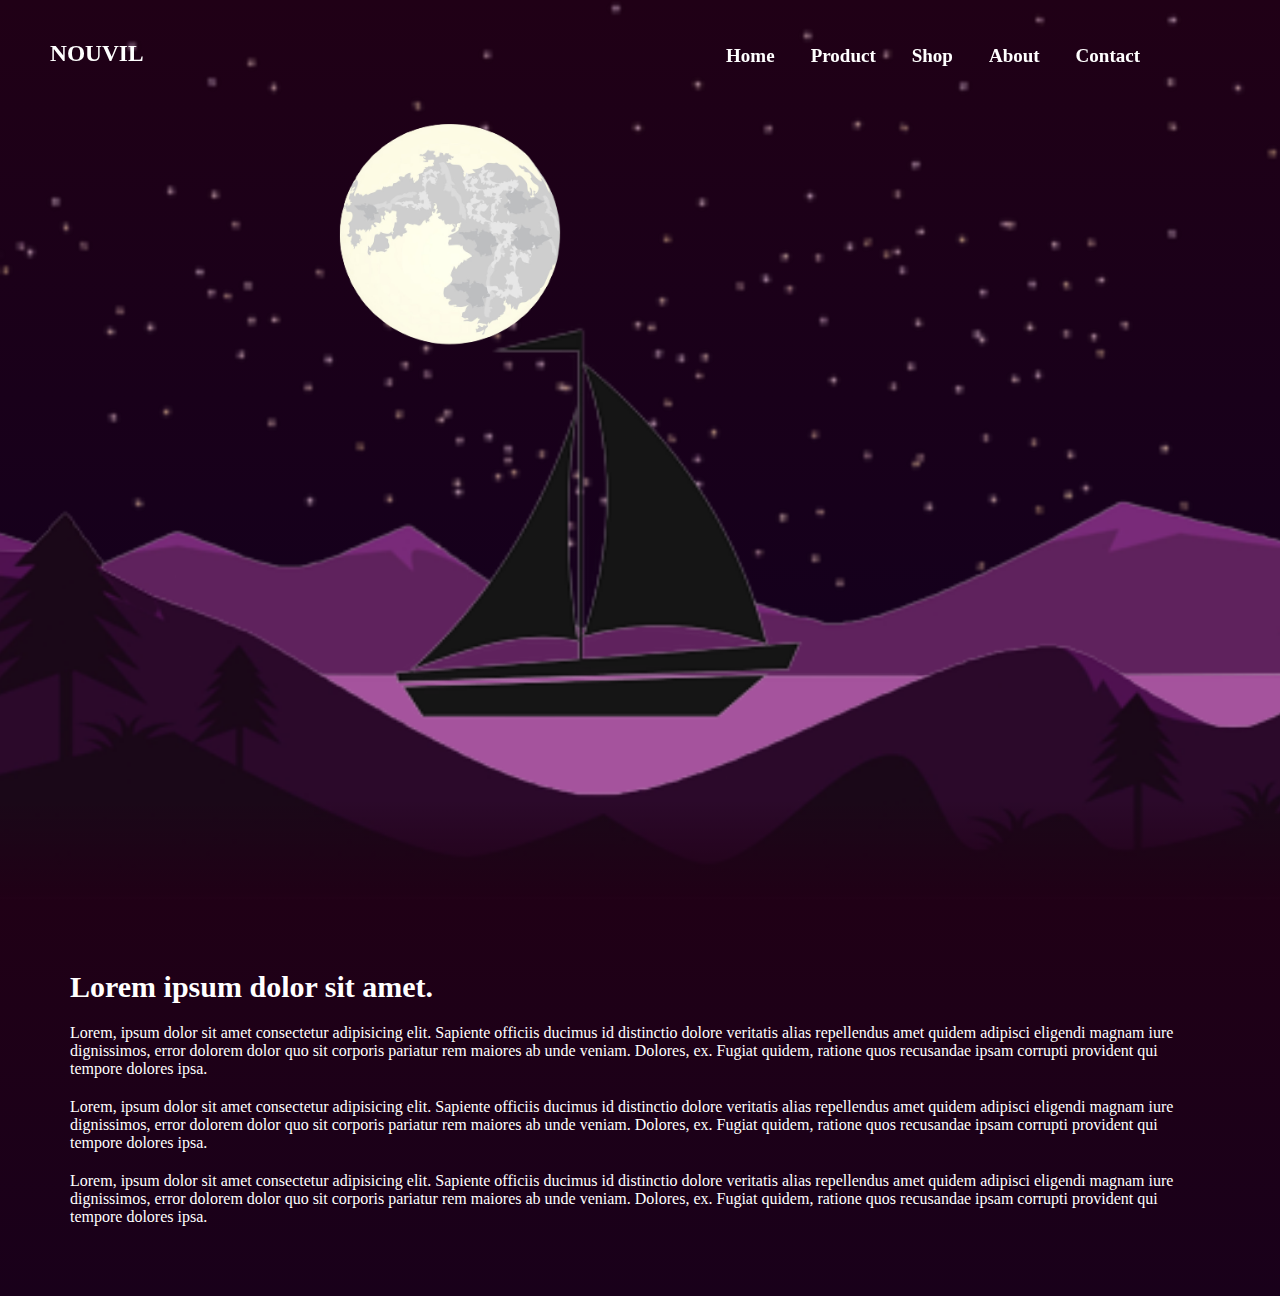
<file: index.html>
<html lang="en">
<head>
    <meta charset="UTF-8">
    <meta name="viewport" content="width=device-width, initial-scale=1.0">
    <title>my app</title>
    <link rel="stylesheet" href="styles.css">
</head>
<body>
<header>
    <nav class="navbar">
        <div id="logo"> <h3>NOUVIL</h3></div>

     <div class="link">
<a href="/">Home</a>
<a href="/jeux/index.html">Product</a>
<a href="/">Shop</a>
<a href="/">About</a>
<a href="/">Contact</a>
</div>
<div class="hamburger">
    <div class="bar"></div>
    <div class="bar"></div>
    <div class="bar"></div>
</div>
</nav>

</header>
<section class="main">
<img src="./public/stars-1.png" id="stars">

<img src="./public/full-moon-r.png" id="moon">

<img src="./public/moutain4-.png" id="mountain4">
<img src="./public/river5-.png" id="river">
<img src="./public/boot6.PNG " id="boat">
<img src="./public/mountain7-.png" id="mountain7">

</section>
<section>
<div class="content">

<h2>Lorem ipsum dolor sit amet.</h2>
<p> Lorem, ipsum dolor sit amet consectetur adipisicing elit. Sapiente officiis ducimus 
    id distinctio dolore veritatis alias repellendus amet quidem adipisci eligendi magnam 
    iure dignissimos, error dolorem dolor quo sit corporis pariatur rem maiores ab unde veniam. 
    Dolores, ex. Fugiat quidem,
     ratione quos recusandae ipsam corrupti
      provident qui tempore dolores ipsa.</p>
    <p> Lorem, ipsum dolor sit amet consectetur adipisicing elit. Sapiente officiis ducimus 
        id distinctio dolore veritatis alias repellendus amet quidem adipisci eligendi magnam 
        iure dignissimos, error dolorem dolor quo sit corporis pariatur rem maiores ab unde veniam. 
        Dolores, ex. Fugiat quidem,
         ratione quos recusandae ipsam corrupti
          provident qui tempore dolores ipsa.</p>
     <p> Lorem, ipsum dolor sit amet consectetur adipisicing elit. Sapiente officiis ducimus 
            id distinctio dolore veritatis alias repellendus amet quidem adipisci eligendi magnam 
            iure dignissimos, error dolorem dolor quo sit corporis pariatur rem maiores ab unde veniam. 
            Dolores, ex. Fugiat quidem,
             ratione quos recusandae ipsam corrupti
              provident qui tempore dolores ipsa.</p>
</div>
</section>


   <script src="main.js"></script> 
</body>
</html>
</file>
<file: styles.css>
body {
    background: linear-gradient(#200016, #10001f);
    height: 100vh;
    color : white;
}

* {margin : 0;
padding : 0 ;}
.navbar {
display :flex;
justify-content: space-between;
align-items : center ;
position : fixed ;
width :95% ;
z-index : 10;

}
.link {
    padding-right: 50;
 margin-top: auto;
 
}
h3 {
    padding-left: 50;
    }
    .link a {
        margin-right: 20px; 
        /* Ajoute un espacement de 20 pixels entre chaque lien */
        font-weight : bold ;
        text-decoration : none;
        font-family: "Times New Roman", Times, serif;
        font-style: normal;
        font-size :19px;
        color : white ;
        padding : 6px

    }

    .link a:hover { background :white;
        text-shadow: 2px 2px 4px #000000;
    color:#200016 ;
    border-radius: 25px;}
    #logo {
       font-size :20px;
       margin-top: 40;
    }
    .hamburger {
        display: none;
        flex-direction: column;
        cursor: pointer;
    }
    
    .bar {
        width: 25px;
        height: 3px;
        background-color: #fff;
        margin: 3px 0;
    }
    @media screen and (max-width: 768px) {
        .navbar {
            flex-direction: column;
            align-items: flex-start;
            font-size :x-small ;
        }
        
    .link {
        margin-top: 10px;
        display: none;
    }

    .hamburger {
        display: flex;
    }

    
}
.main {
position : relative ;
height : 100vh ;
width : 100%;
display : flex;
justify-content : center ;
align-items: center ;
overflow : hidden;

}
.main::after{
    content :'' ;
    position : absolute ;
    bottom :0;
    height : 100px;
    width : 100%;
    background : linear-gradient(to top ,  #200016,transparent)

}

.main img {
position :absolute ;
width : 100%;
height : 100vh;

object-fit : cover ;

}
#moon {
    width :400px;
    height: 400px;
    top: 0px;
    left: 250px;
position: absolute;
transform: translateY(50px);

object-fit: cover;

}

.content {
padding :50px;

}
h2 {
    margin : 20px;
    font-size : 30px;
}
.content p{
    margin : 20px;
}
</file>
